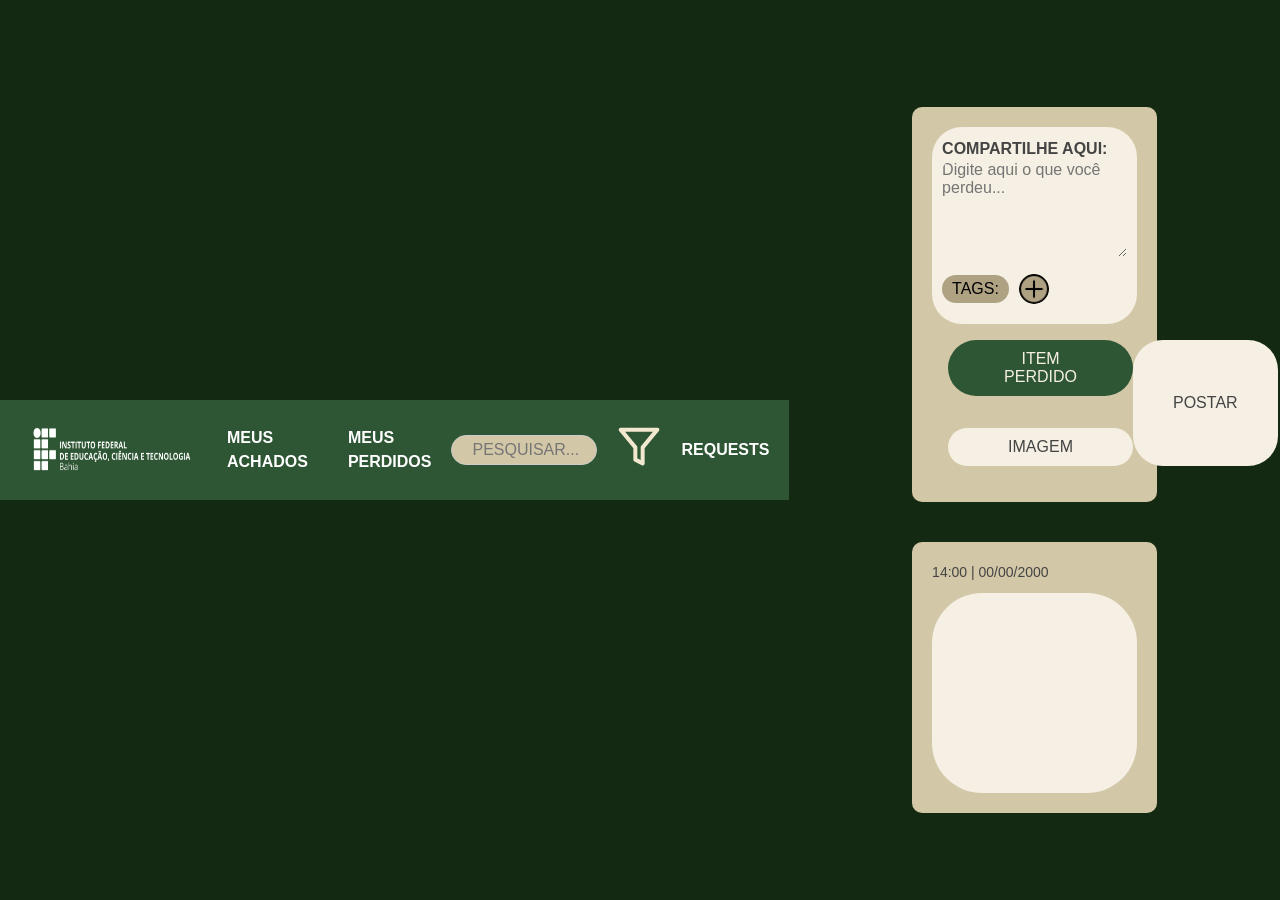
<file: html/home.html>
<!DOCTYPE html>
    <html lang="pt-br">
    <head>
        
        <meta charset="UTF-8">
        <meta name="viewport" content="width=device-width, initial-scale=1.0">

        <link rel="stylesheet" href="../css/reset.css">
        <link rel="stylesheet" href="../css/defaultStyles.css">
        <link rel="stylesheet" href="../css/login.css">

        <link rel="stylesheet" href="../css/home.css">
        <title>Projeto CAENS - Login</title>
    </head>
    <body>
        <header>
            <div class="logo">
              <a href="../html/home.html"><img src="../src-images/logo_ifba_branco.png" alt="Instituto Federal Bahia"></a>
              
            </div>
            <nav>
              <a href="../html/meusAchados.html">MEUS ACHADOS</a>
              <a href="../html/meusPerdidos.html">MEUS PERDIDOS</a>
              <input id="pesquisar" type="text" placeholder="PESQUISAR...">
              <a href="">

                
              <div class="icon">
                <svg width="44" height="45" viewBox="0 0 44 45" fill="none" xmlns="http://www.w3.org/2000/svg">
                    <path d="M40.3332 5.625H3.6665L18.3332 23.3625V35.625L25.6665 39.375V23.3625L40.3332 5.625Z" stroke="#F2E8CF" stroke-width="4" stroke-linecap="round" stroke-linejoin="round"/>
                </svg>     
                
                
              </div>
            </a>    
            </nav>
            <a href="../requestsModerador.html" class="requests">REQUESTS</a>
          </header>
        
          <main>
            <section class="post-section">
              <div id="internoBranco">
                  <h2>COMPARTILHE AQUI:</h2>
                  <textarea id="caixaTexto" placeholder="Digite aqui o que você perdeu..."></textarea>
                  <div class="tags">
                    <span>TAGS:</span>
                    <div class="plusAdd">
                      <img src="../src-images/plus.png" class="add-tag" alt="plus">
                    </div>
                    
                    
                  </div>
              </div>
              
              <div class="buttons">
                <div> 
                  <button class="lost-item" onclick="alterarBotao()">ITEM PERDIDO</button>
                  <button class="upload-image">IMAGEM</button>
                </div>
                
                <button class="postButton" >POSTAR</button>
              </div>
            </section>
        
            <section class="post">
              <p>14:00 | 00/00/2000</p>
              <div class="post-content"></div>
            </section>
          </main>
    </body>
    <script src="../javascript/home.js"></script>
    </html>
</file>
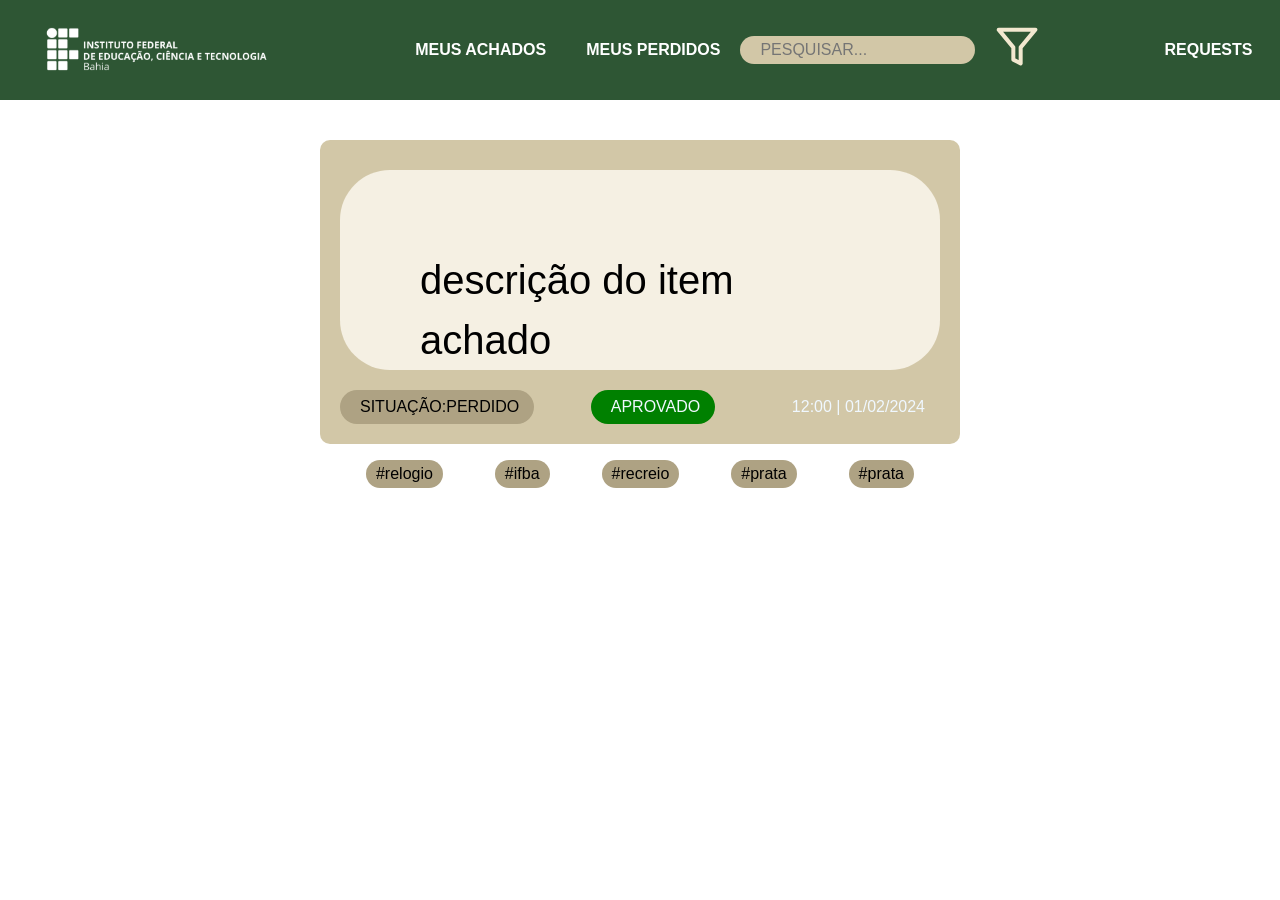
<file: html/meusAchados.html>
<!DOCTYPE html>
    <html lang="pt-br">
    <head>
        
        <meta charset="UTF-8">
        <meta name="viewport" content="width=device-width, initial-scale=1.0">

        <link rel="stylesheet" href="../css/reset.css">
        <link rel="stylesheet" href="../css/defaultStyles.css">
        

        

        <link rel="stylesheet" href="../css/meusAchadosPerdidos.css">
        <title>Projeto CAENS - Login</title>
    </head>
    <body>
        <header>
            <div class="logo">
              <a href="../html/home.html"><img src="../src-images/logo_ifba_branco.png" alt="Instituto Federal Bahia"></a>
            </div>
            <nav>
              <a href="../html/meusAchados.html">MEUS ACHADOS</a>
              <a href="../html/meusPerdidos.html">MEUS PERDIDOS</a>
              <input id="pesquisar" type="text" placeholder="PESQUISAR...">
              <a href="">

                
              <div class="icon">
                <svg width="44" height="45" viewBox="0 0 44 45" fill="none" xmlns="http://www.w3.org/2000/svg">
                    <path d="M40.3332 5.625H3.6665L18.3332 23.3625V35.625L25.6665 39.375V23.3625L40.3332 5.625Z" stroke="#F2E8CF" stroke-width="4" stroke-linecap="round" stroke-linejoin="round"/>
                </svg>     
                
                
              </div>
            </a>    
            </nav>
            <a href="../html/requestsModerador.html" class="requests">REQUESTS</a>
          </header>
        


          <main>
            <div class="postContainer">



              <div class="postContainerItem">
                
                <p class="postContainerItemChild">descrição do item achado</p>

                <div class="postItemTags" class="postContainerItemChild">
                  
                  <div class="tagItem">#relogio</div>
                  <div class="tagItem">#ifba</div>
                  <div class="tagItem">#recreio</div>
                  <div class="tagItem">#prata</div>
                  <div class="tagItem">#prata</div>
                  
                  
                </div>

              </div>




              <div class="postItemSituacao">
                <div class="postItemSituacaoChild" id="situacao">SITUAÇÃO:PERDIDO</div>
                <div class="postItemSituacaoChild" id="status">APROVADO</div>
                <div class="postItemSituacaoChild" id="horaPost">12:00 | 01/02/2024</div>
              </div>




            </div>

            



          </main>




















          
        
    </body>
    <script src="../javascript/home.js"></script>
    </html>
</file>
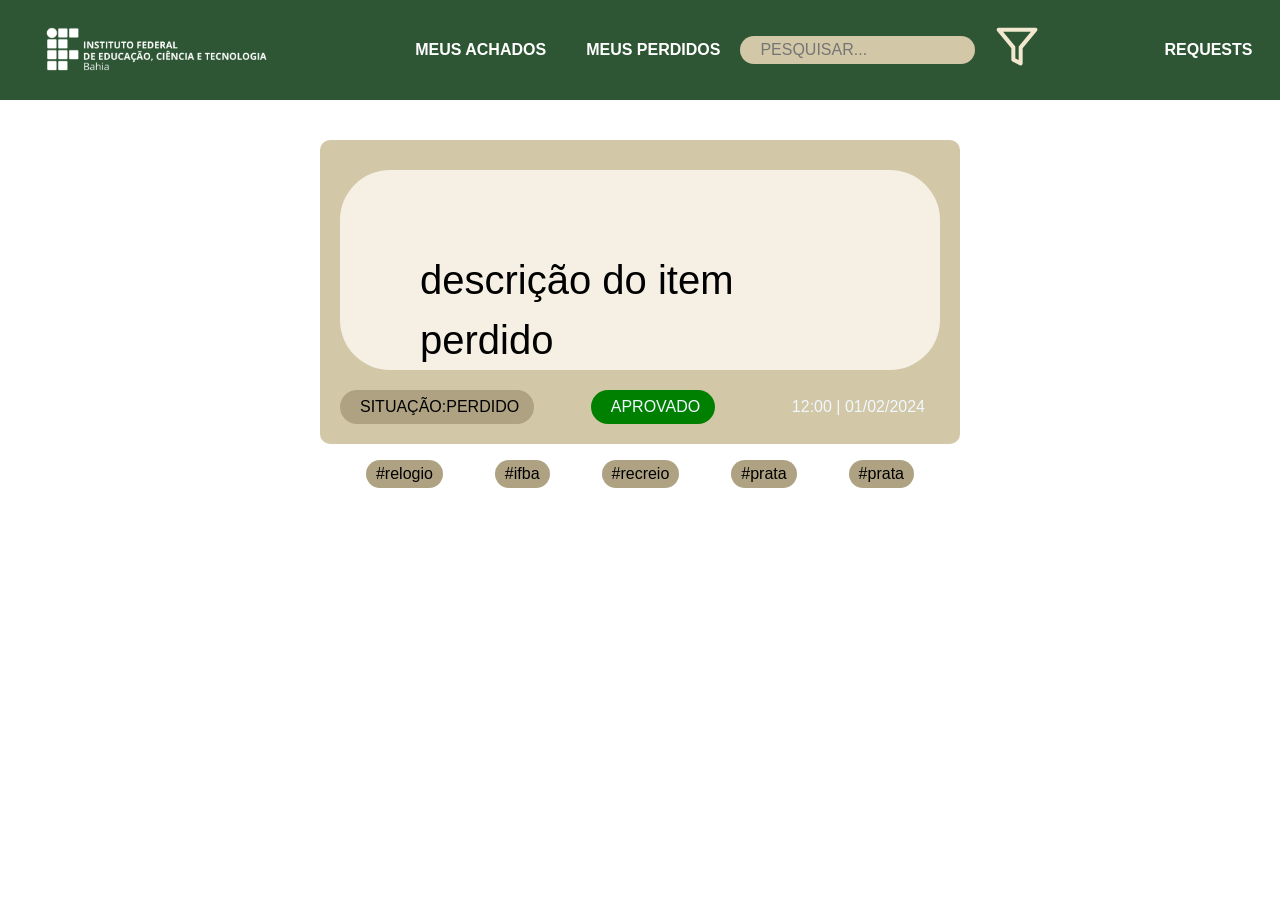
<file: html/meusPerdidos.html>
<!DOCTYPE html>
    <html lang="pt-br">
    <head>
        
        <meta charset="UTF-8">
        <meta name="viewport" content="width=device-width, initial-scale=1.0">

        <link rel="stylesheet" href="../css/reset.css">
        <link rel="stylesheet" href="../css/defaultStyles.css">
        

        

        <link rel="stylesheet" href="../css/meusAchadosPerdidos.css">
        <title>Projeto CAENS - Login</title>
    </head>
    <body>
        <header>
            <div class="logo">
              <a href="../html/home.html"> <img src="../src-images/logo_ifba_branco.png" alt="Instituto Federal Bahia"> </a> 
            </div>
            <nav>
              <a href="../html/meusAchados.html">MEUS ACHADOS</a>
              <a href="../html/meusPerdidos.html">MEUS PERDIDOS</a>
              <input id="pesquisar" type="text" placeholder="PESQUISAR...">
              <a href="">

                
              <div class="icon">
                <svg width="44" height="45" viewBox="0 0 44 45" fill="none" xmlns="http://www.w3.org/2000/svg">
                    <path d="M40.3332 5.625H3.6665L18.3332 23.3625V35.625L25.6665 39.375V23.3625L40.3332 5.625Z" stroke="#F2E8CF" stroke-width="4" stroke-linecap="round" stroke-linejoin="round"/>
                </svg>     
                
                
              </div>
            </a>    
            </nav>
            <a href="../html/requestsModerador.html" class="requests">REQUESTS</a>
          </header>
        


          <main>
            <div class="postContainer">
              <div class="postContainerItem">        
                <p class="postContainerItemChild">descrição do item perdido</p>
                <div class="postItemTags" class="postContainerItemChild">
                  
                  <div class="tagItem">#relogio</div>
                  <div class="tagItem">#ifba</div>
                  <div class="tagItem">#recreio</div>
                  <div class="tagItem">#prata</div>
                  <div class="tagItem">#prata</div>
                  
                  
                </div>

              </div>
              <div class="postItemSituacao">
                <div class="postItemSituacaoChild" id="situacao">SITUAÇÃO:PERDIDO</div>
                <div class="postItemSituacaoChild" id="status">APROVADO</div>
                <div class="postItemSituacaoChild" id="horaPost">12:00 | 01/02/2024</div>
              </div>
            </div>
          </main>     
    </body>
    <script src="../javascript/home.js"></script>
    </html>
</file>
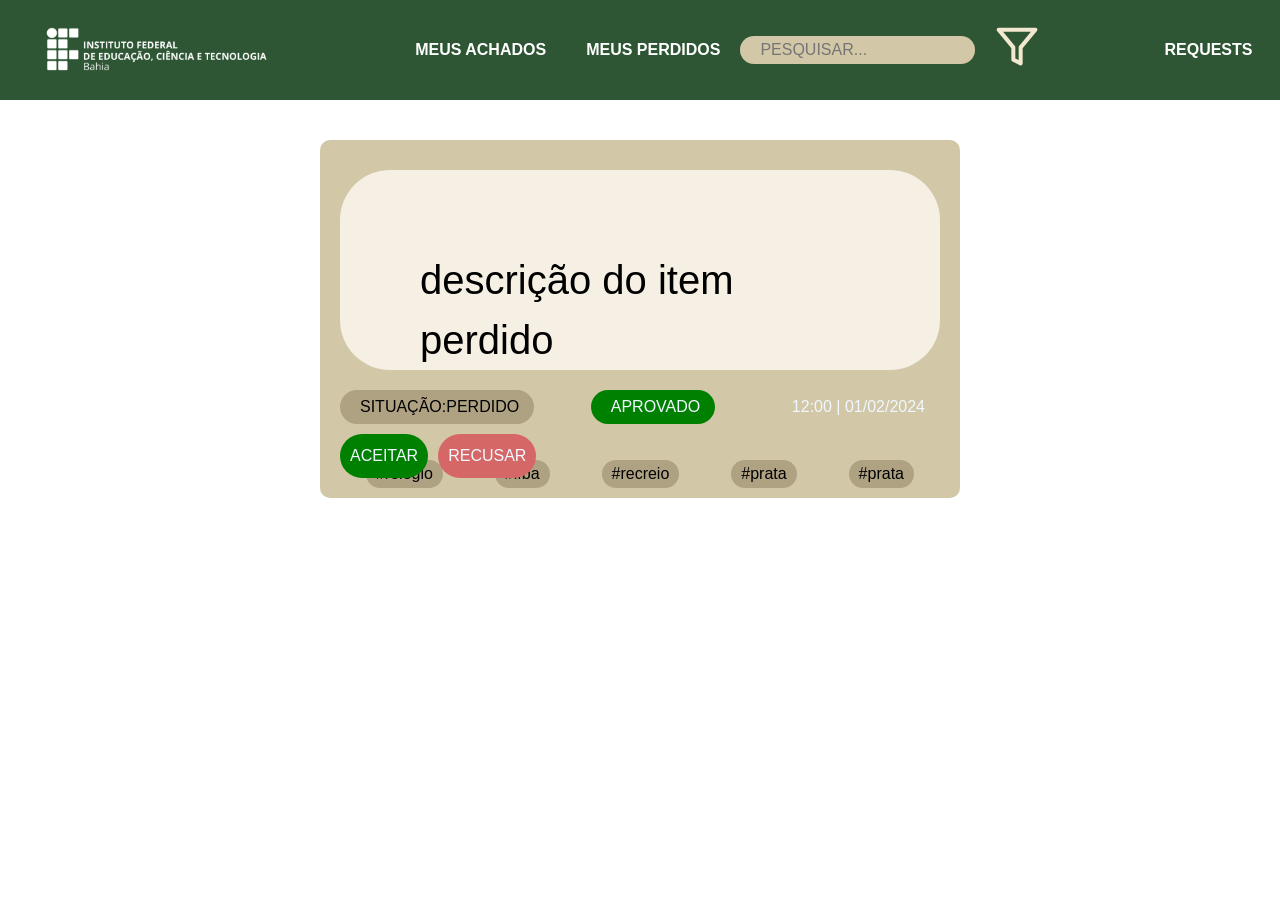
<file: html/requestsModerador.html>
<!DOCTYPE html>
    <html lang="pt-br">
    <head>
        
        <meta charset="UTF-8">
        <meta name="viewport" content="width=device-width, initial-scale=1.0">

        <link rel="stylesheet" href="../css/reset.css">
        <link rel="stylesheet" href="../css/defaultStyles.css">
        

        

        <link rel="stylesheet" href="../css/meusAchadosPerdidos.css">
        <title>Projeto CAENS - Login</title>
    </head>
    <body>
        <header>
            <div class="logo">
              <a href="../html/home.html"><img src="../src-images/logo_ifba_branco.png" alt="Instituto Federal Bahia"></a>
            </div>
            <nav>
              <a href="../html/meusAchados.html">MEUS ACHADOS</a>
              <a href="../html/meusPerdidos.html">MEUS PERDIDOS</a>
              <input id="pesquisar" type="text" placeholder="PESQUISAR...">
              <a href="">

                
              <div class="icon">
                <svg width="44" height="45" viewBox="0 0 44 45" fill="none" xmlns="http://www.w3.org/2000/svg">
                    <path d="M40.3332 5.625H3.6665L18.3332 23.3625V35.625L25.6665 39.375V23.3625L40.3332 5.625Z" stroke="#F2E8CF" stroke-width="4" stroke-linecap="round" stroke-linejoin="round"/>
                </svg>     
                
                
              </div>
            </a>    
            </nav>
            <a href="../html/requestsModerador.html" class="requests">REQUESTS</a>
          </header>
        


          <main>
            <div class="postContainer">
              <div class="postContainerItem">        
                <p class="postContainerItemChild">descrição do item perdido</p>
                <div class="postItemTags" class="postContainerItemChild">
                  
                  <div class="tagItem">#relogio</div>
                  <div class="tagItem">#ifba</div>
                  <div class="tagItem">#recreio</div>
                  <div class="tagItem">#prata</div>
                  <div class="tagItem">#prata</div>
                  
                  
                </div>

              </div>
              <div class="postContainerSituacao">

                <div class="postItemSituacao">
                  <div class="postItemSituacaoChild" id="situacao">SITUAÇÃO:PERDIDO</div>
                  <div class="postItemSituacaoChild" id="status">APROVADO</div>
                  <div class="postItemSituacaoChild" id="horaPost">12:00 | 01/02/2024</div>
                </div>

                <div class="postItemSituacaoRequest">
                  <div class="botaoRequest" id="aceitar">ACEITAR</div>
                  <div class="botaoRequest" id="recusar">RECUSAR</div>
                </div>

                
              </div>
            </div>
          </main>     
    </body>
    <script src="../javascript/home.js"></script>
    </html>
</file>
<file: css/defaultStyles.css>
:root {
    --backgroud-padrao: #F2E8CF; 
    --backgroud-blocoLogin: #6A994E;
    --backgroud-blocoItens: #386641;
    --backgroud-escuro: #AEA283;
    --backgroud-blocoItensRecusado: #BC4749;
    --backgroud-blocoFiltro: #797979;
    --backgroud-containerFiltro: #3E3E3E;
    --texto-padrao: #252525;
}

* {
    font-family: Arial, sans-serif;
}

body {
    background-color: #fff;
}

header {
    background-color: #2e5634;
    padding: 10px 20px;
    display: flex;
    align-items: center;
    justify-content: space-around ;
}

header .logo img {
    height: 80px;
    width: 100%;
}

header nav {
    display: flex;
    align-items: center;
    flex-grow: 0.8;
    justify-content: center;
}

header nav a {
    color: #fff;
    margin: 0 20px;
    text-decoration: none;
    font-weight: bold;
}



header .requests {
    color: #fff;
    font-weight: bold;
}

main {
    display: flex;
    flex-direction: column;
    align-items: center;
    margin-top: 20px;
  }
.logo {
    filter: saturate(0) invert(100) brightness(1000%);
}


#pesquisar {
    border-radius: 15px;
    padding: 5px 15px 5px 20px;
    background-color: #d2c7a7;
}

.post, .post-section, .postContainer {
    width: 50%;
    background-color: #d2c7a7;  
    display: flex;
    flex-direction: column;
    margin: 20px;
    padding: 20px;
    border-radius: 10px;
}

.post-content, .postContainerItem {
    height: 200px;
    width: auto;
    background-color: #f5f0e3;
    border-radius: 50px;
    margin-top: 10px;
}

.tags span, .tagItem {
    
    border-radius: 50px;
    padding: 2px 10px 2px 10px;
    background-color: #AEA283;
  }
</file>
<file: css/login.css>
body {
    background-color: #142912;
    margin: 0;
    padding: 0;
    display: flex;
    justify-content: center;
    align-items: center;
    height: 100vh;
}

.login-container {
    background: #ffffff;
    padding: 20px;
    border-radius: 14px;
    box-shadow: 0 4px 6px rgba(0, 0, 0, 0.1);
    width: 400px;
}

.login-observacoes {
    display: flex;
    align-items: center;
    justify-content: center;
    color: #142912;
    margin-top: 10px;
}

.login-observacoes a {
    color: #019c22;
    text-decoration: none;
    font-size: 14px;
}

.login-observacoes a:hover {
    color: #00e60b;
    text-decoration: underline;
}

#logoCaensLogin {
    width: 40%;
}

.form-group {
    margin-bottom: 15px;
}

label {
    display: block;
    margin-bottom: 5px;
    font-weight: bold;
}

input {
    width: 100%;
    padding: 10px;
    border: 1px solid #ccc;
    border-radius: 0.5em;
}

button {
    width: 100%;
    padding: 10px;
    background-color: #019c22;
    color: white;
    border: none;
    border-radius: 1em;
    cursor: pointer;
    font-size: 16px;
}

button:hover {
    background-color: #00e60b;
}

.error {
    color: rgb(158, 0, 0);
    font-size: 12px;
    display: none;
}
</file>
<file: css/home.css>
.post-section h2 {
  font-size: 16px; 
  color: #444;
} 

.post-section .add-tag {
  background-color: #AEA283;
  border-radius: 100%;
  cursor: pointer;
}

.buttons {
  display: flex;
  flex-direction: row;
  justify-content: space-between;
}
.post-section .buttons button {
  margin: 1em;
  padding: 10px 40px;
  border: none;
  border-radius: 30px;
  cursor: pointer;
}
.post-section textarea {
  width: 100%;
  height: 6em;
  border-radius: 10px;
  background-color: #f5f0e3;
}



.post p {
  color: #444;
  font-size: 14px;
}



.lost-item {
  color: #f5f0e3;
  background-color: #2e5634;
}
.upload-image, .postButton {
  color: #444;
  background-color: #f5f0e3;
}
.upload-image {
  margin-left: 0;
}



#internoBranco {
  text-align: left;
  padding: 10px;
  border-radius: 30px;
  background-color: #f5f0e3;
}


.tags {
  display: flex;
  flex-direction: row;
  align-items: center;
}



.add-tag {
  
  margin: 10px;
  width: 30px;
}
</file>
<file: css/meusAchadosPerdidos.css>
.postItemTags {
    display: flex;
    flex-direction: row;
    justify-content: space-around;
}

.postContainerItemChild {
    margin: 2em;
}

.postContainerItem {
    display: flex;
    flex-direction: column;
    justify-content: space-between;
}

.tagItem {
    margin: 10px;
}

.postItemSituacao {
    display: flex;
    flex-direction: row;
    justify-content: space-between;
}

#situacao {
    background-color: #AEA283;
}

#status {
    background-color: green;
}

#horaPost, #status{
    color: aliceblue;
}

.postItemSituacaoChild {
    margin-top: 20px;
    padding: 5px 15px 5px 20px;
    border-radius: 50px;
}

.postItemSituacaoRequest {
    display: flex;
    flex-direction: row;
    justify-content: flex-start;
}

.botaoRequest {
    color: aliceblue;
    border-radius: 30px;
    margin-top: 10px;
    margin-right: 10px;
    padding: 10px;
}
#recusar {
    background-color: rgb(214, 103, 103);
}
#aceitar {
    background-color: green;
}
/*
 <div id="situacao">SITUAÇÃO:PERDIDO</div>
                <div id="status">APROVADO</div>
                <div id="horaPost">12:00 | 01/02/2024</div>

*/
</file>
